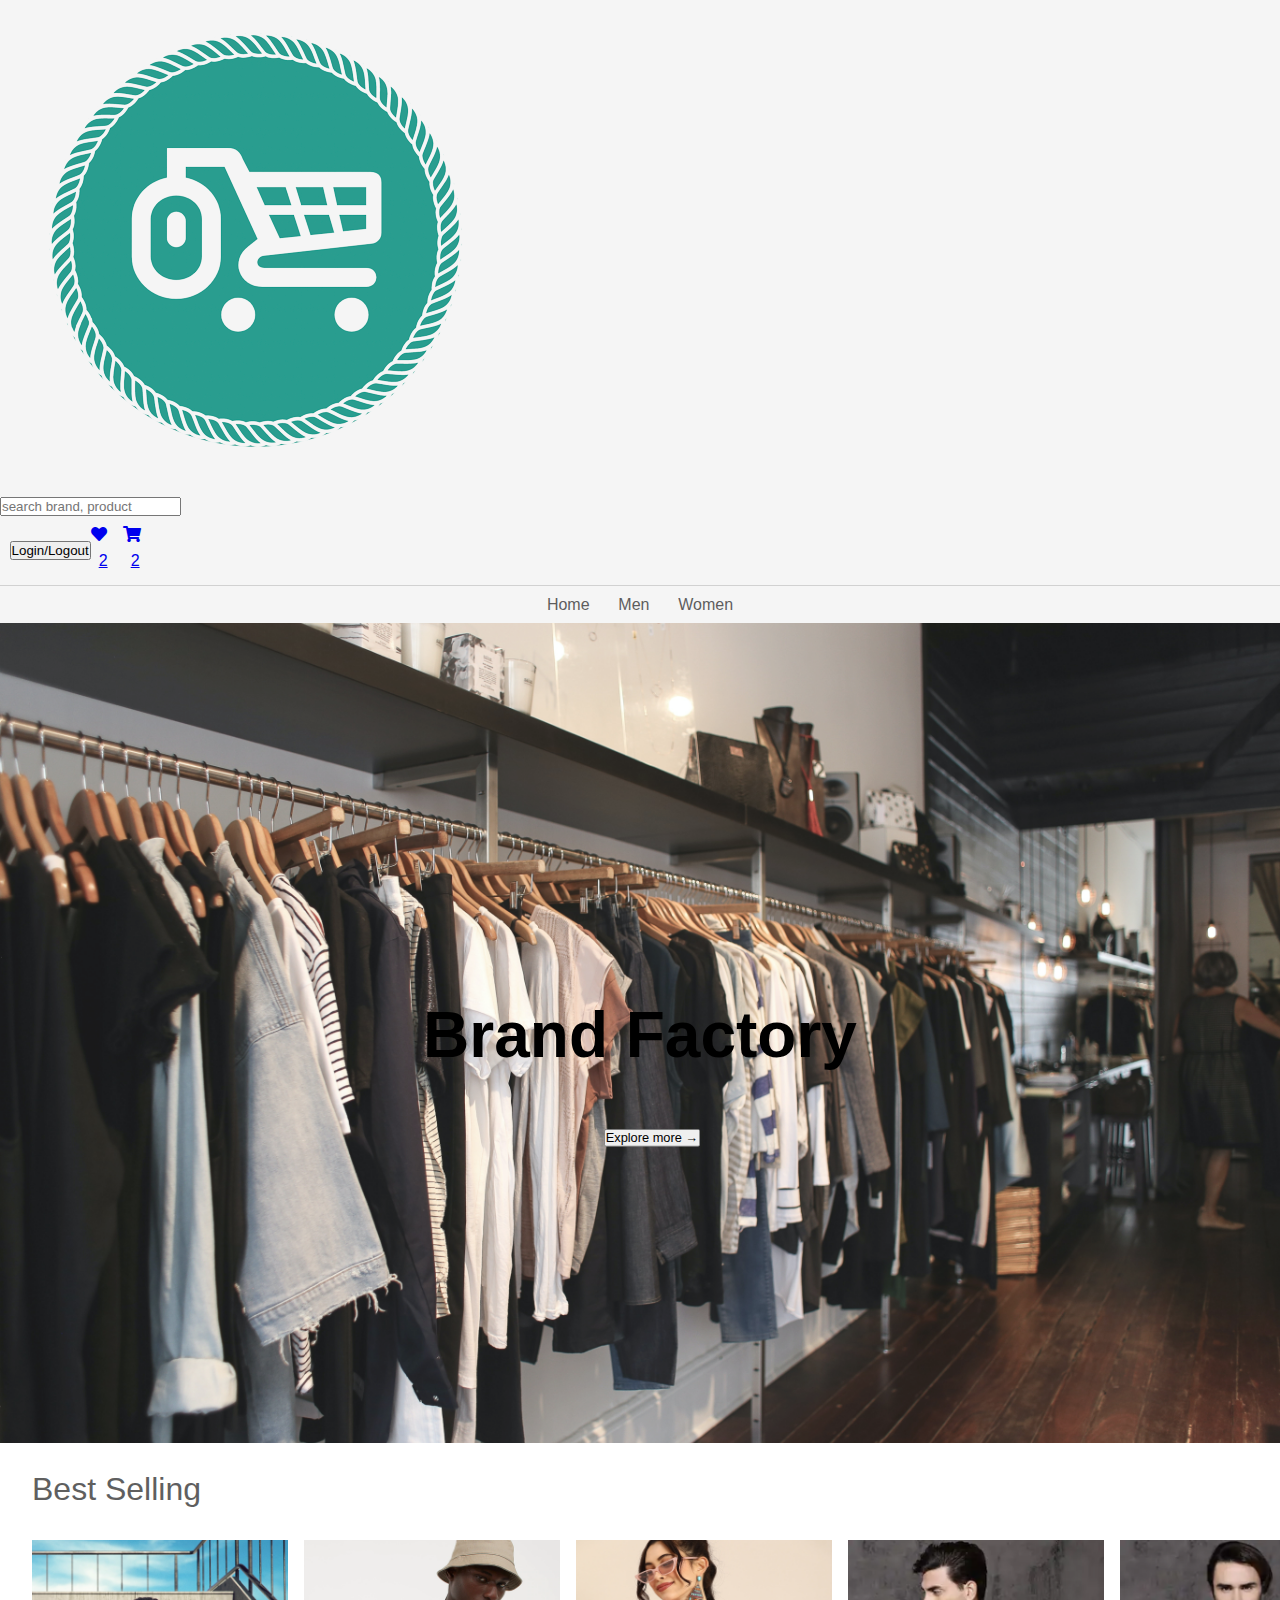
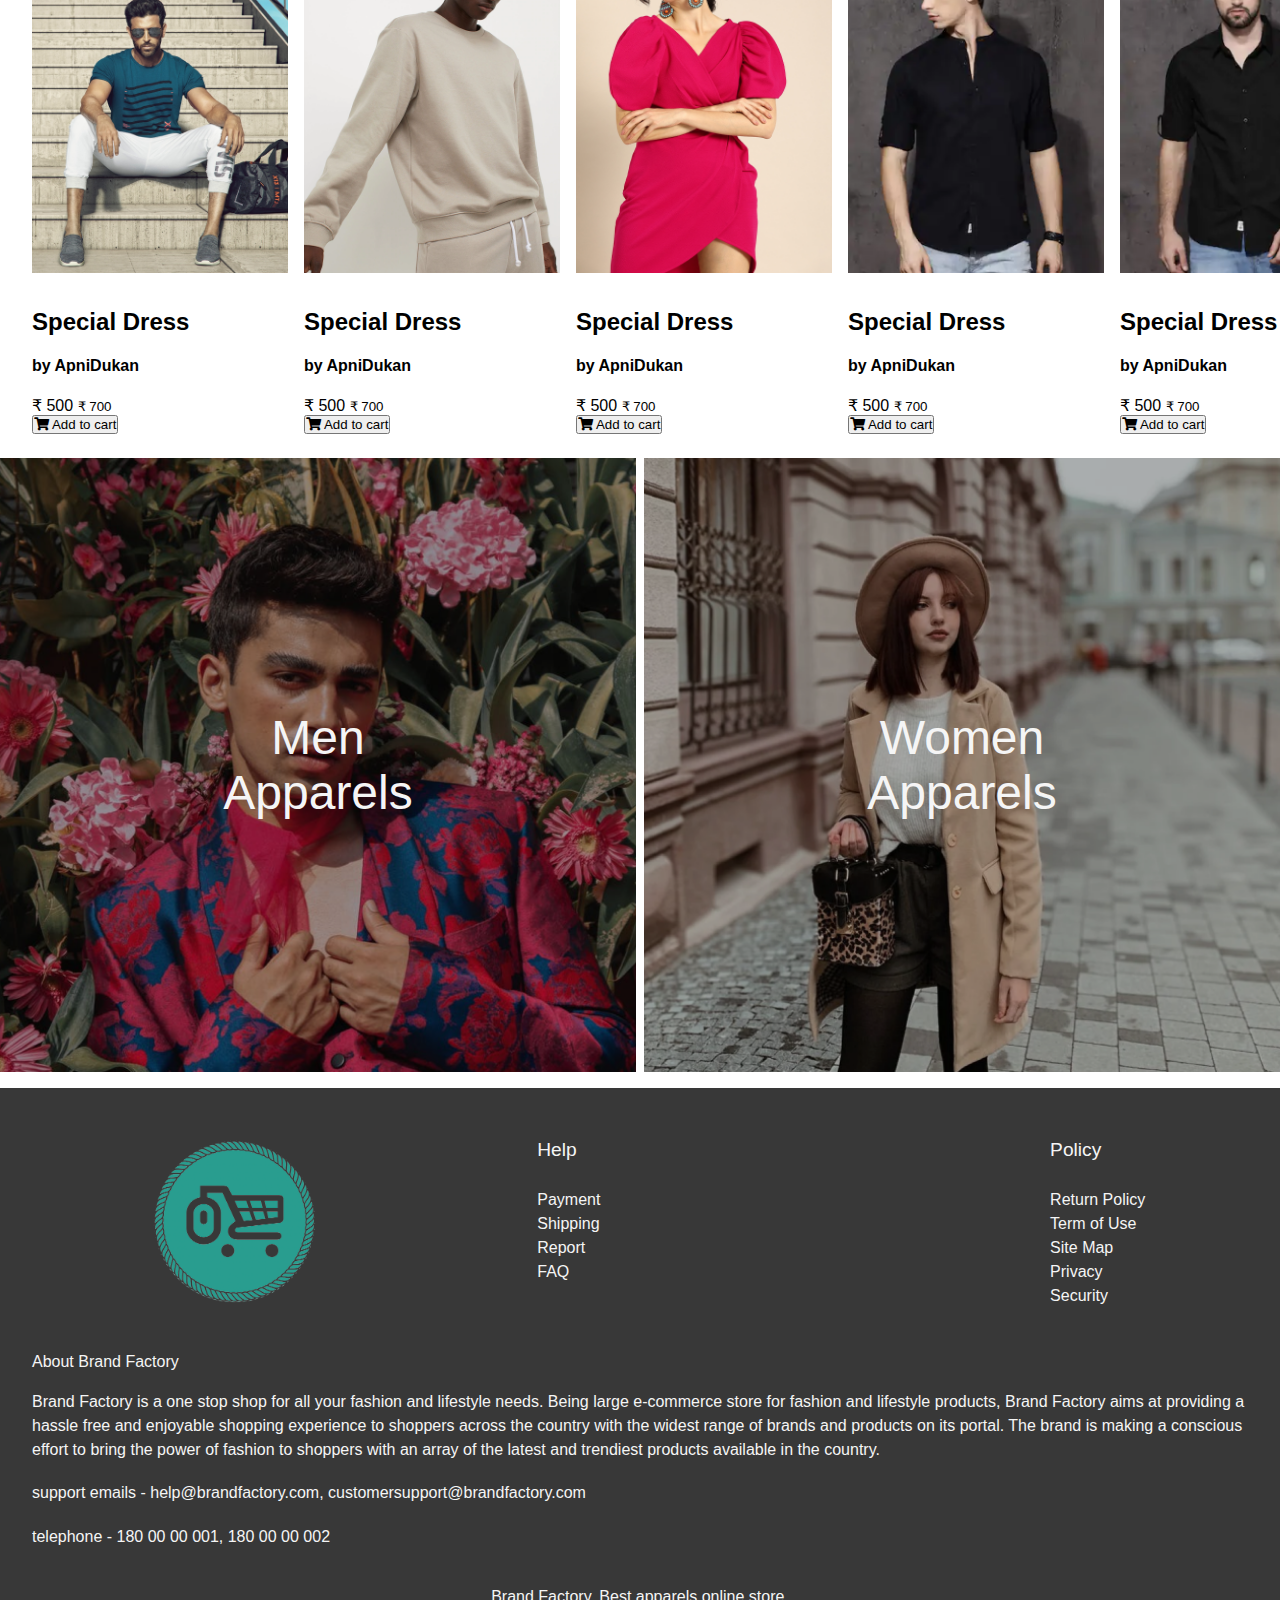
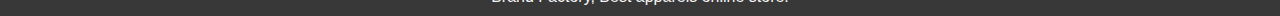
<file: index.html>
<!DOCTYPE html>
<html lang="en">
<head>
    <meta charset="UTF-8">
    <meta http-equiv="X-UA-Compatible" content="IE=edge">
    <meta name="viewport" content="width=device-width, initial-scale=1.0">
    <title>Brand Factory</title>
    <link rel="stylesheet" href="https://comp-ui.netlify.app/components/button/button.css">
    <link rel="stylesheet" href="https://comp-ui.netlify.app/components/badge/badge.css">
    <link rel="stylesheet" href="https://comp-ui.netlify.app/components/card/card.css">
    <link rel="shortcut icon" href="./img/brand-logo.png" />
    <link rel="stylesheet" href="https://cdnjs.cloudflare.com/ajax/libs/font-awesome/5.15.4/css/all.min.css" integrity="sha512-1ycn6IcaQQ40/MKBW2W4Rhis/DbILU74C1vSrLJxCq57o941Ym01SwNsOMqvEBFlcgUa6xLiPY/NS5R+E6ztJQ==" crossorigin="anonymous" referrerpolicy="no-referrer" />
    <link rel="stylesheet" href="https://comp-ui.netlify.app/components/navigation/navigation.css">
    <link rel="stylesheet" href="./styles/index.css">

</head>
<body>
    
    <nav class="navbar">
        
    </nav>

    <header class="hero-section">
        <div class="content">
            <img src="./img/hero2.jpg" class="hero-img" alt="hero img">
            <div class="centered brand-name">Brand Factory</div>
            <a href="./product.html">
                <button class="btn success centered-btn">Explore more &rarr;</button>
            </a>
        </div>
    </header>

    <section class="product">
        <h2 class="product-category">Best Selling</h2>
        <div class="product-container">
            <div class="card">
                <img class="card-img" src="./img/card2.png" alt="img"/>
                <div class="card-details">
                    <div class="name">
                    <h2 class="name-heading">Special Dress</h2>
                    <h4 class="name-sub-heading">by ApniDukan</h4>
                    </div>
                    <p class="price">&#x20B9 500
                        <small class="text-striked">&#x20B9 700</small> 
                    </p>
                    <button class="btn btn-icon success-icon cart">
                        <i class="fas fa-shopping-cart"></i>
                        <span>Add to cart</span>
                    </button>
                </div>
            </div>
            <div class="card">
                <img class="card-img" src="./img/card3.png" alt="img"/>
                <div class="card-details">
                    <div class="name">
                    <h2 class="name-heading">Special Dress</h2>
                    <h4 class="name-sub-heading">by ApniDukan</h4>
                    </div>
                    <p class="price">&#x20B9 500
                        <small class="text-striked">&#x20B9 700</small>
                    </p>
                    <button class="btn btn-icon success-icon cart">
                        <i class="fas fa-shopping-cart"></i>
                        <span>Add to cart</span>
                    </button>
                </div>
            </div>
            <div class="card">
                <img class="card-img" src="./img/card4.png" alt="img"/>
                <div class="card-details">
                    <div class="name">
                    <h2 class="name-heading">Special Dress</h2>
                    <h4 class="name-sub-heading">by ApniDukan</h4>
                    </div>
                    <p class="price">&#x20B9 500
                        <small class="text-striked">&#x20B9 700</small>
                    </p>
                    <button class="btn btn-icon success-icon cart">
                        <i class="fas fa-shopping-cart"></i>
                        <span>Add to cart</span>
                    </button>
                </div>
            </div>
            <div class="card">
                <img class="card-img" src="./img/card5.png" alt="img"/>
                <div class="card-details">
                    <div class="name">
                    <h2 class="name-heading">Special Dress</h2>
                    <h4 class="name-sub-heading">by ApniDukan</h4>
                    </div>
                    <p class="price">&#x20B9 500
                        <small class="text-striked">&#x20B9 700</small>
                    </p>
                    <button class="btn btn-icon success-icon cart">
                        <i class="fas fa-shopping-cart"></i>
                        <span>Add to cart</span>
                    </button>
                </div>
            </div>
            <div class="card">
                <img class="card-img" src="./img/card6.png" alt="img"/>
                <div class="card-details">
                    <div class="name">
                    <h2 class="name-heading">Special Dress</h2>
                    <h4 class="name-sub-heading">by ApniDukan</h4>
                    </div>
                    <p class="price">&#x20B9 500
                        <small class="text-striked">&#x20B9 700</small>
                    </p>
                    <button class="btn btn-icon success-icon cart">
                        <i class="fas fa-shopping-cart"></i>
                        <span>Add to cart</span>
                    </button>
                </div>
            </div>
            <div class="card">
                <img class="card-img" src="./img/card7.png" alt="img"/>
                <div class="card-details">
                    <div class="name">
                    <h2 class="name-heading">Special Dress</h2>
                    <h4 class="name-sub-heading">by ApniDukan</h4>
                    </div>
                    <p class="price">&#x20B9 500
                        <small class="text-striked">&#x20B9 700</small>
                    </p>
                    <button class="btn btn-icon success-icon cart">
                        <i class="fas fa-shopping-cart"></i>
                        <span>Add to cart</span>
                    </button>
                </div>
            </div>
            <div class="card">
                <img class="card-img" src="./img/card7.png" alt="img"/>
                <div class="card-details">
                    <div class="name">
                    <h2 class="name-heading">Special Dress</h2>
                    <h4 class="name-sub-heading">by ApniDukan</h4>
                    </div>
                    <p class="price">&#x20B9 500
                        <small class="text-striked">&#x20B9 700</small>
                    </p>
                    <button class="btn btn-icon success-icon cart">
                        <i class="fas fa-shopping-cart"></i>
                        <span>Add to cart</span>
                    </button>
                </div>
            </div>
        </div>																																													
    </section>

    <section class="collection-container">
        <a href="./product.html" class="collection">
            <img src="img/men-collection.png" alt="men img">
            <p class="collection-title">Men <br> Apparels</p>
        </a>
        <a href="./product.html" class="collection">
            <img src="img/women-collection.png" alt="women img">
            <p class="collection-title">Women <br> Apparels</p>
        </a>
    </section>

    <footer class="footer"></footer>

    <script src="./scripts/nav.js"></script>
    <script src="./scripts/footer.js"></script>
</body>
</html>
</file>
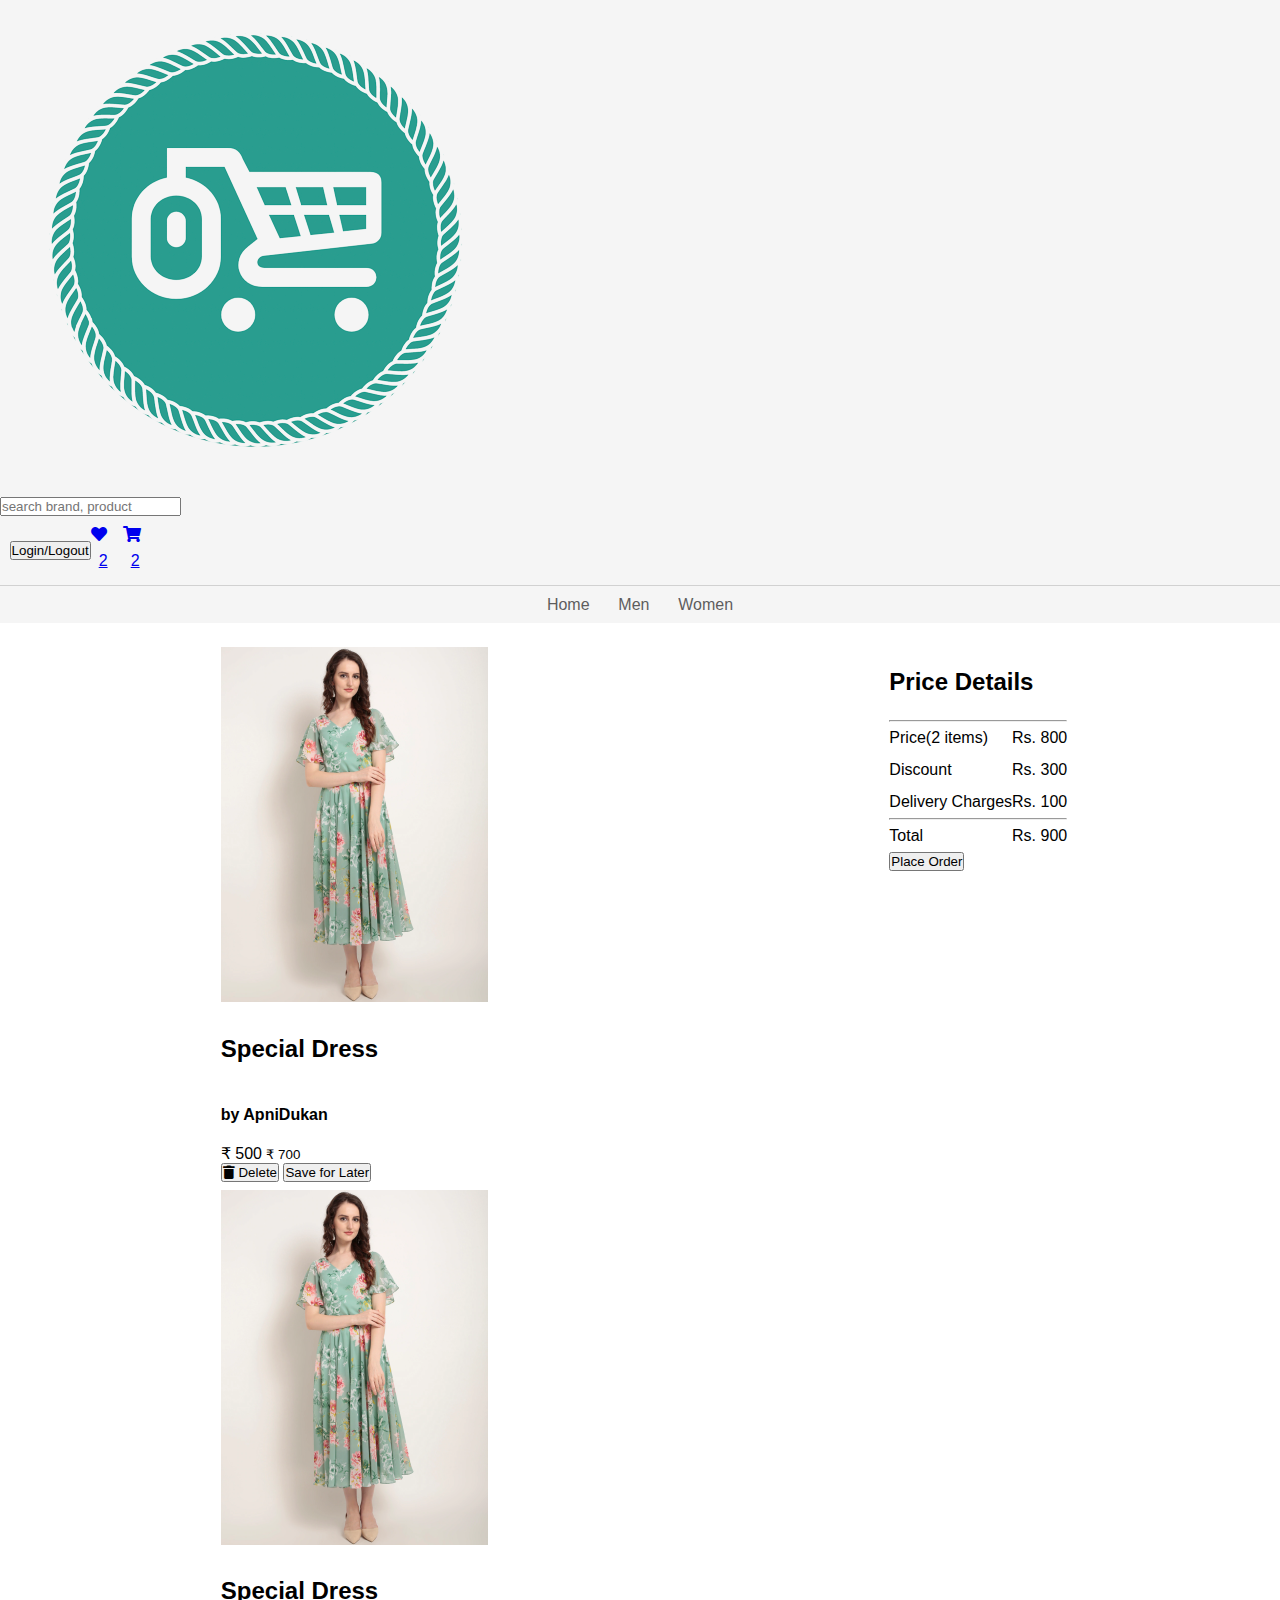
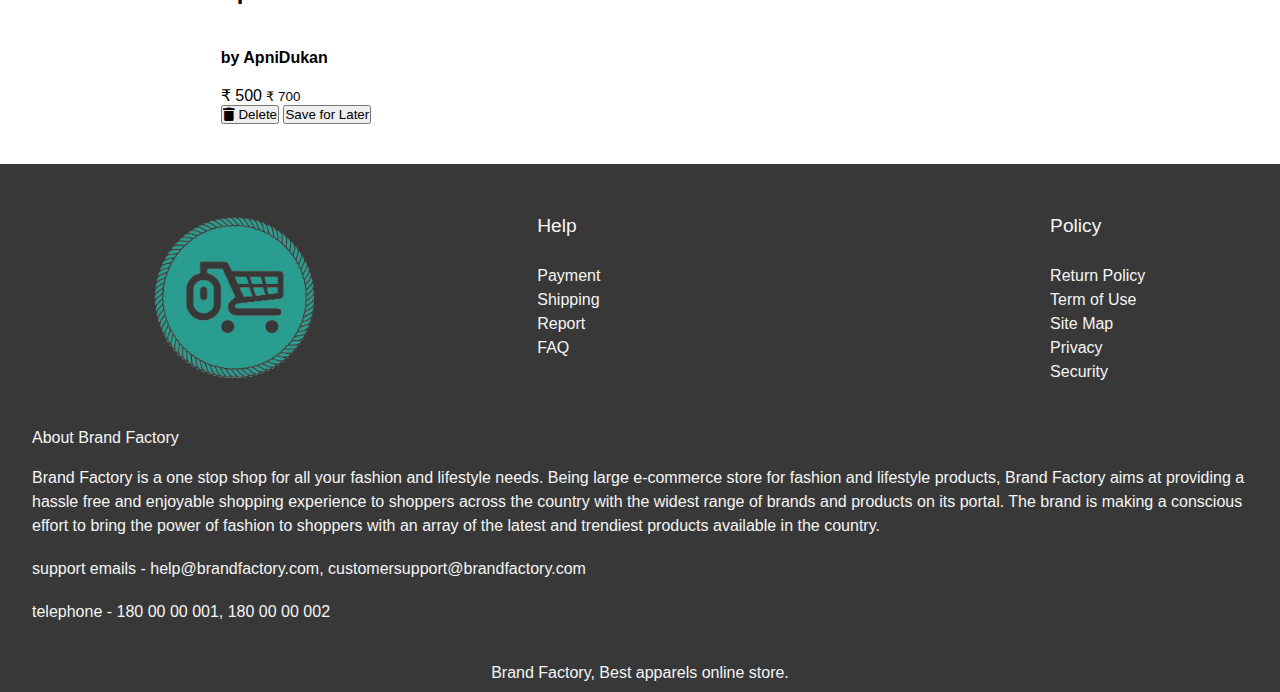
<file: cart.html>
<!DOCTYPE html>
<html lang="en">
<head>
    <meta charset="UTF-8">
    <meta http-equiv="X-UA-Compatible" content="IE=edge">
    <meta name="viewport" content="width=device-width, initial-scale=1.0">
    <title>Cart </title>
    <link rel="shortcut icon" href="./img/brand-logo.png" />
    <link rel="stylesheet" href="https://comp-ui.netlify.app/components/button/button.css">
    <link rel="stylesheet" href="https://comp-ui.netlify.app/components/badge/badge.css">
    <link rel="stylesheet" href="https://comp-ui.netlify.app/components/card/card.css">
    <link rel="stylesheet" href="https://cdnjs.cloudflare.com/ajax/libs/font-awesome/5.15.4/css/all.min.css" integrity="sha512-1ycn6IcaQQ40/MKBW2W4Rhis/DbILU74C1vSrLJxCq57o941Ym01SwNsOMqvEBFlcgUa6xLiPY/NS5R+E6ztJQ==" crossorigin="anonymous" referrerpolicy="no-referrer" />
    <link rel="stylesheet" href="https://comp-ui.netlify.app/components/navigation/navigation.css">
    <link rel="stylesheet" href="./styles/cart.css">
</head>
<body>
    <nav class="navbar"></nav>
    
    <div class="cart-container">
        <div class="item-container">
            <div class="card-horizontal-container">
                <div class="card-horizontal">
                    <div class="card-col">
                        <img class="card-horizontal-img" src="./img/card1.png" alt="img"/>
                    </div>
                    <div class="card-col">
                        <div class="card-details">
                            <div class="name">
                            <h2 class="name-heading">Special Dress</h2>
                            <h4 class="name-sub-heading">by ApniDukan</h4>
                            </div>
                            <p class="price">&#x20B9 500
                                <small class="text-striked">&#x20B9 700</small>
                            </p>
                            <a href=""><button class="btn btn-icon success-icon danger-icon cart">
                                <i class="fas fa-trash"></i>
                                <span>Delete</span>
                            </button></a>
                            <a href=""><button class="btn btn-icon success-icon cart">
                                <span>Save for Later</span>
                            </button></a>
                        </div>
                    </div>
                </div>
            </div>																					
            <div class="card-horizontal-container">
                <div class="card-horizontal">
                    <div class="card-col">
                        <img class="card-horizontal-img" src="./img/card1.png" alt="img"/>
                    </div>
                    <div class="card-col">
                        <div class="card-details">
                            <div class="name">
                            <h2 class="name-heading">Special Dress</h2>
                            <h4 class="name-sub-heading">by ApniDukan</h4>
                            </div>
                            <p class="price">&#x20B9 500
                                <small class="text-striked">&#x20B9 700</small>
                            </p>
                            <a href=""><button class="btn btn-icon success-icon danger-icon cart">
                                <i class="fas fa-trash"></i>
                                <span>Delete</span>
                            </button></a>
                            <a href=""><button class="btn btn-icon success-icon cart">
                                <span>Save for Later</span>
                            </button></a>
                        </div>
                    </div>
                </div>
            </div>																			
        </div>
        <div class="checkout-container">
            <div class="card-container">
                <div class="card">
                    <div class="card-details">
                        <div class="name">
                        <h2 class="name-heading">Price Details</h2><hr>
                        </div>
                        <div class="item-price">
                            <p>Price(2 items)</p>
                            <p>Rs. 800</p>
                        </div>
                        <div class="item-price">
                            <p>Discount</p>
                            <p>Rs. 300</p>
                        </div>
                        <div class="item-price">
                            <p>Delivery Charges</p>
                            <p>Rs. 100</p>
                        </div>
                        <hr>
                        <div class="item-price">
                            <p>Total</p>
                            <p>Rs. 900</p>
                        </div>
                        <button class="btn btn-icon success-icon cart">
                            <i class="fa-solid fa-circle-info"></i>
                            <span>Place Order</span>
                        </button>
                    </div>
                </div>
            </div>																				
        </div>
    </div>

    <footer class="footer"></footer>
    
    <script src="./scripts/nav.js"></script>
    <script src="./scripts/footer.js"></script>
</body>
</html>
</file>
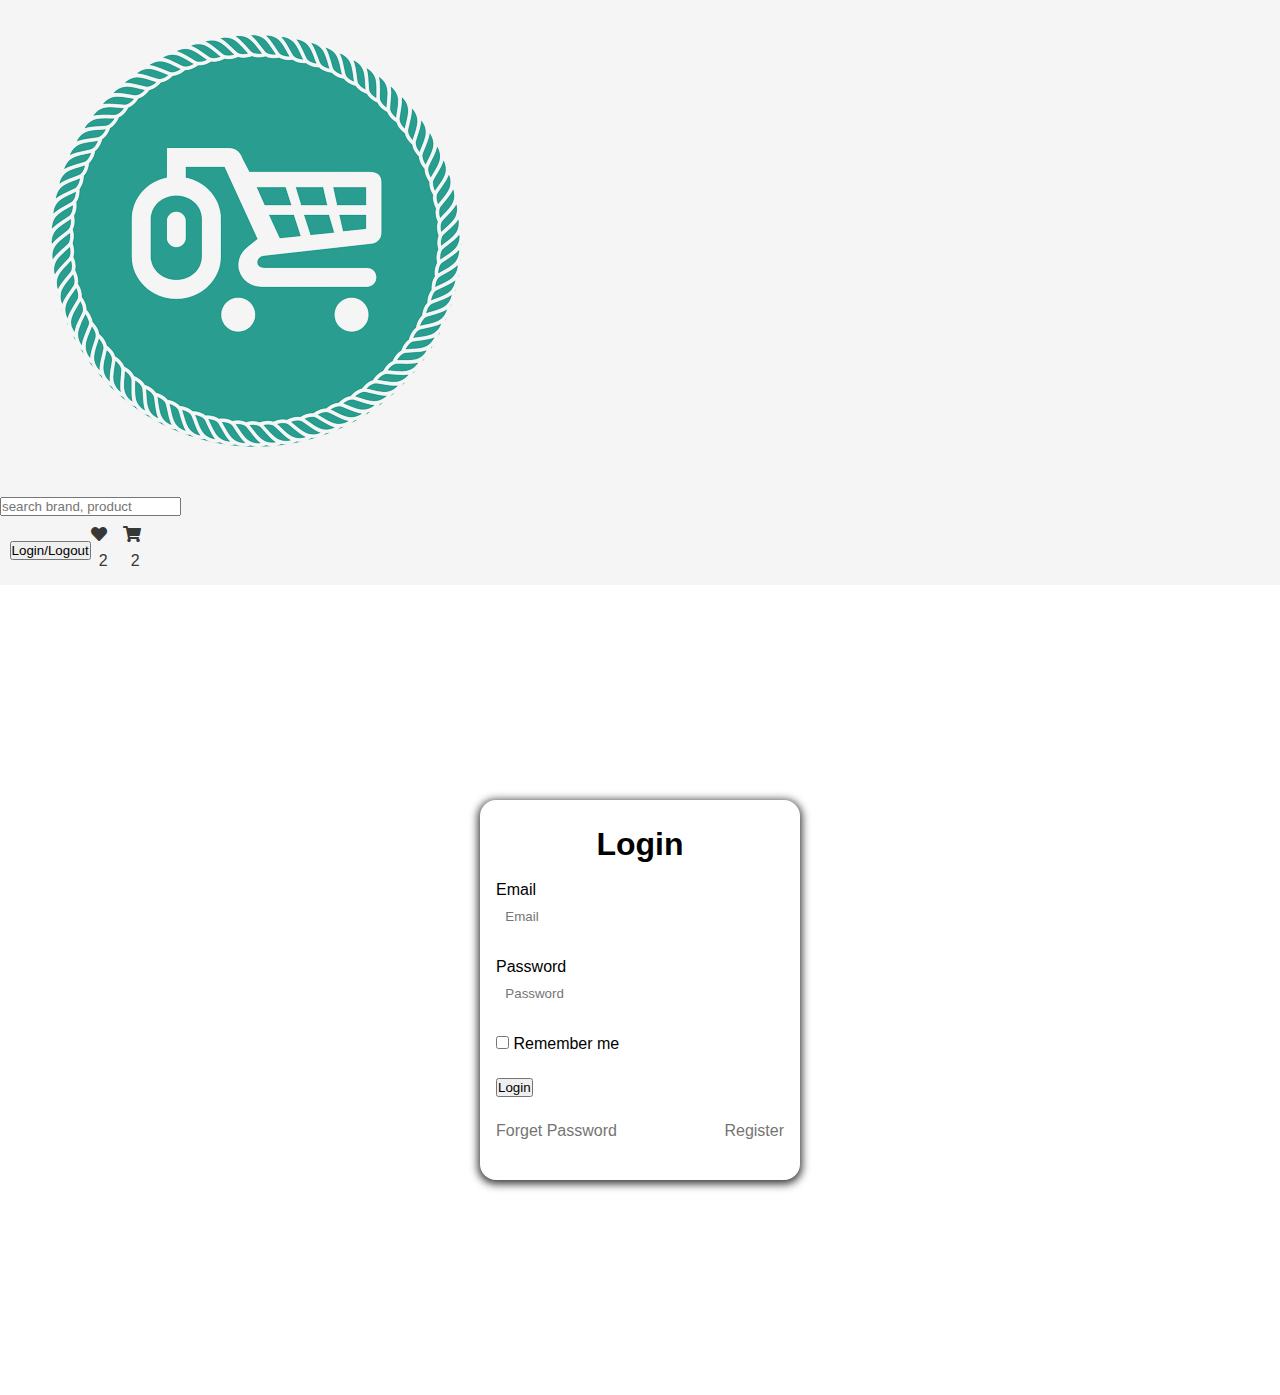
<file: login.html>
<!DOCTYPE html>
<html lang="en">
<head>
    <meta charset="UTF-8">
    <meta http-equiv="X-UA-Compatible" content="IE=edge">
    <meta name="viewport" content="width=device-width, initial-scale=1.0">
    <title>Login</title>
    <link rel="shortcut icon" href="./img/brand-logo.png" />
    <link rel="stylesheet" href="https://comp-ui.netlify.app/components/button/button.css">
    <link rel="stylesheet" href="https://comp-ui.netlify.app/components/badge/badge.css">
    <link rel="stylesheet" href="https://comp-ui.netlify.app/components/card/card.css">
    <link rel="stylesheet" href="https://cdnjs.cloudflare.com/ajax/libs/font-awesome/5.15.4/css/all.min.css" integrity="sha512-1ycn6IcaQQ40/MKBW2W4Rhis/DbILU74C1vSrLJxCq57o941Ym01SwNsOMqvEBFlcgUa6xLiPY/NS5R+E6ztJQ==" crossorigin="anonymous" referrerpolicy="no-referrer" />
    <link rel="stylesheet" href="https://comp-ui.netlify.app/components/navigation/navigation.css">
    <link rel="stylesheet" href="https://comp-ui.netlify.app/components/input/input.html">
    <link rel="stylesheet" href="./styles/login.css">
</head>
<body>
    <nav class="navbar"></nav>
        <div class="login-container">
            <div class="login-card">
                <div class="login-card-header">
                    <h1 class="login-card-title">Login</h1>
                </div>
                <div class="login-card-body">
                    <form class="login-form">																			
                        <div class="login-form-group">
                            <label for="email">Email</label><br>
                            <input class="input" type="email" name="email" placeholder="Email" required>
                        </div>
                        <div class="login-form-group">
                            <label for="password">Password</label><br>
                            <input class="input" type="password" name="password" placeholder="Password" required>
                        </div>
                        <div class="login-form-checkbox">
                            <input type="checkbox">
                            <label for="remember">Remember me</label><br>
                        </div>
                        <div class="login-form-group">
                            <button type="submit" class="btn success login-btn">Login</button>
                        </div>
                        <div class="login-form-group form-link">
                            <a href="./signup.html">Forget Password</a>
                            <a href="./signup.html">Register</a>
                        </div>
                    </form>
                </div>
            </div>
        </div>
    <script src="./scripts/nav.js"></script>
</body>
</html>
</file>
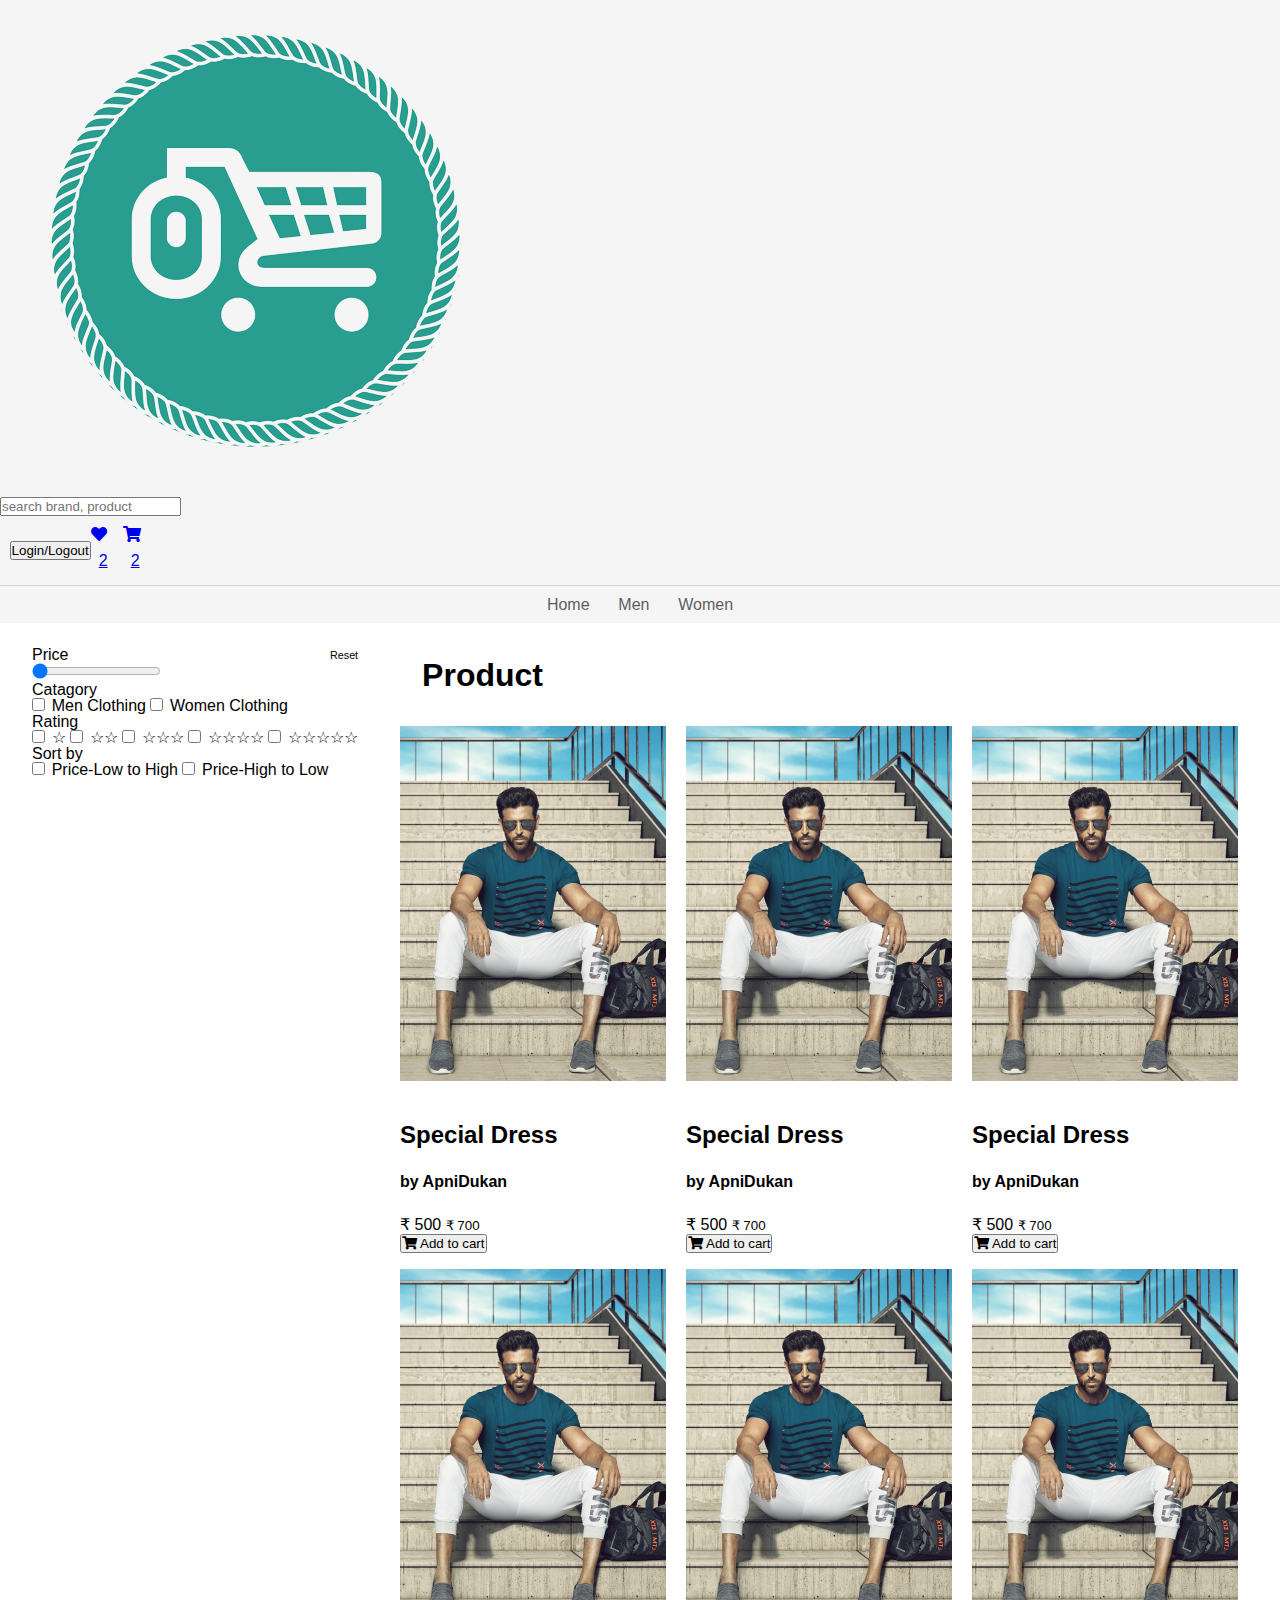
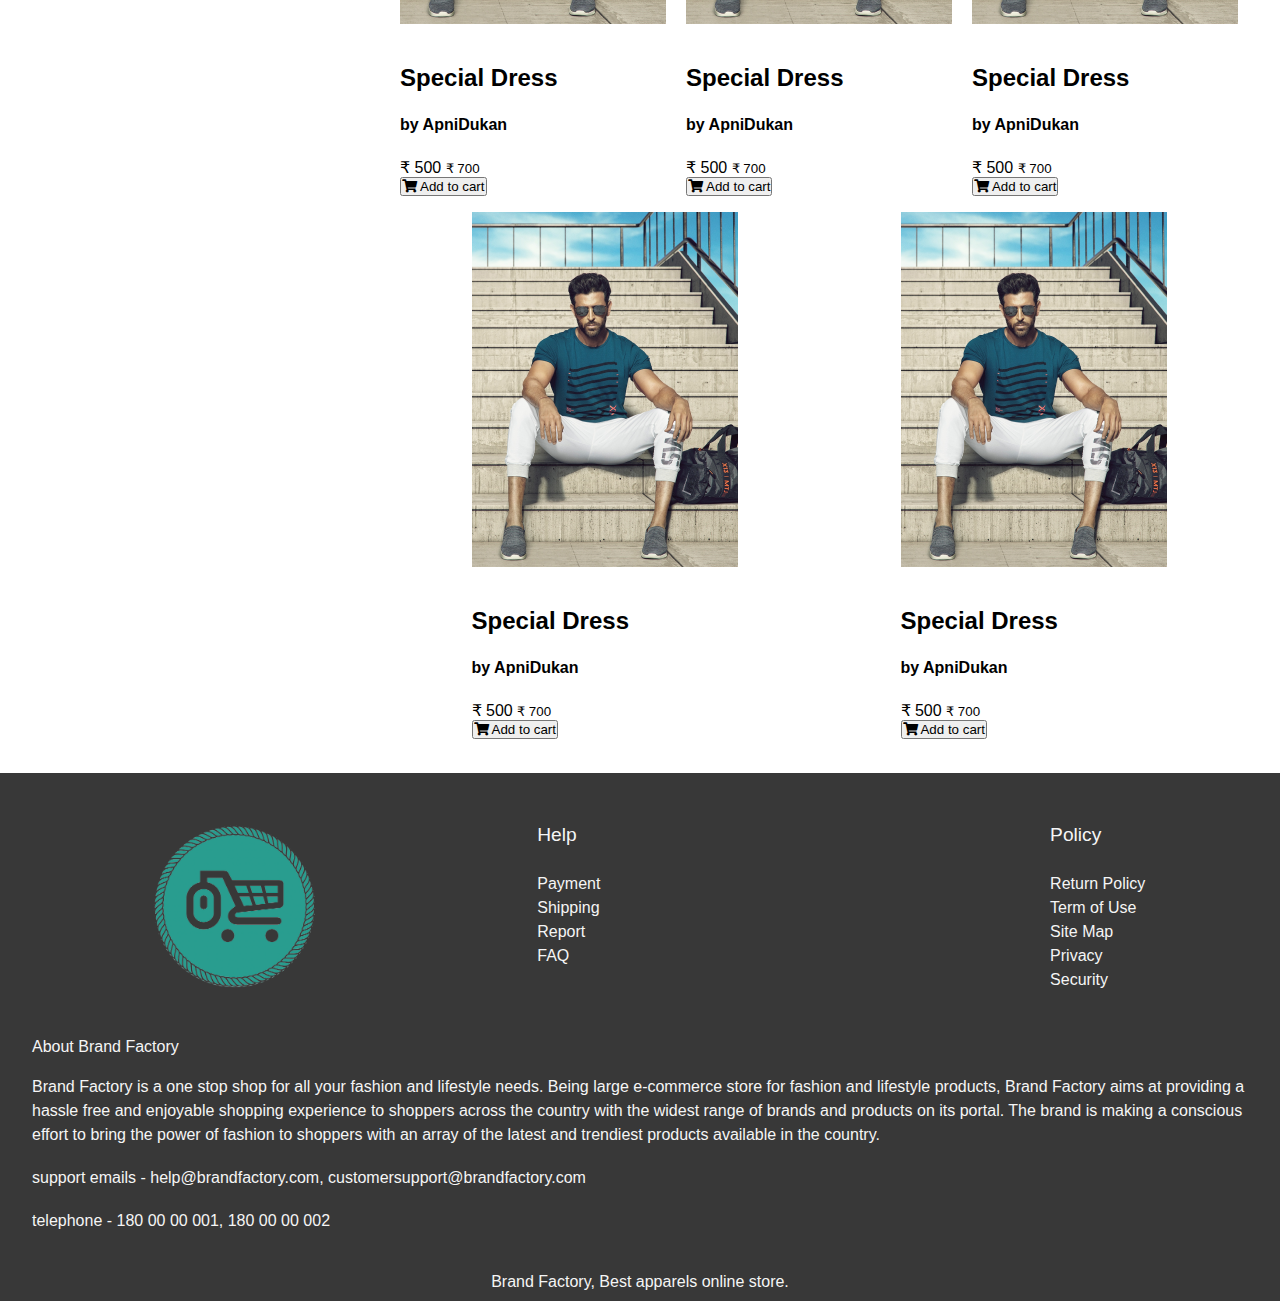
<file: product.html>
<!DOCTYPE html>
<html lang="en">
<head>
    <meta charset="UTF-8">
    <meta http-equiv="X-UA-Compatible" content="IE=edge">
    <meta name="viewport" content="width=device-width, initial-scale=1.0">
    <title>Product</title>
    <link rel="shortcut icon" href="./img/brand-logo.png" />
    <link rel="stylesheet" href="https://comp-ui.netlify.app/components/badge/badge.css">
    <link rel="stylesheet" href="https://comp-ui.netlify.app/components/button/button.css">
    <link rel="stylesheet" href="https://comp-ui.netlify.app/components/navigation/navigation.css">
    <link rel="stylesheet" href="https://comp-ui.netlify.app/components/card/card.css">
    <link rel="stylesheet" href="https://comp-ui.netlify.app/components/list/list.css">
    <link rel="stylesheet" href="https://comp-ui.netlify.app/components/slider/slider.css">
    <link rel="stylesheet" href="https://cdnjs.cloudflare.com/ajax/libs/font-awesome/5.15.4/css/all.min.css" integrity="sha512-1ycn6IcaQQ40/MKBW2W4Rhis/DbILU74C1vSrLJxCq57o941Ym01SwNsOMqvEBFlcgUa6xLiPY/NS5R+E6ztJQ==" crossorigin="anonymous" referrerpolicy="no-referrer" />
    <link rel="stylesheet" href="./styles/product.css">
</head>
<body>
    
    <nav class="navbar"></nav>

    <div class="content-container">
        <aside class="filter">
            <ul class="list">
                <div class="list-heading">
                    <span>Price</span>
                    <span><h6 class="reset-btn">Reset</h6></span>
                </div>
                <label for="slider">
                    <input class="filter-slider" type="range" min="5" max="100" value="1">
                </label>
                <div class="list-heading">
                    <span>Catagory</span>
                </div>
                <label class="list-label" for="checkbox1">
                    <input class="checkbox" type="checkbox" />Men Clothing
                </label>
                <label class="list-label" for="checkbox2">
                    <input class="checkbox" type="checkbox" />Women Clothing
                </label>

                <div class="list-heading">
                    <span>Rating</span>
                </div>
                <label class="list-label" for="checkbox1">
                    <input class="checkbox" type="checkbox" />☆
                </label>
                <label class="list-label" for="checkbox2">
                    <input class="checkbox" type="checkbox" />☆☆
                </label>
                <label class="list-label" for="checkbox2">
                    <input class="checkbox" type="checkbox" />☆☆☆
                </label>
                <label class="list-label" for="checkbox2">
                    <input class="checkbox" type="checkbox" />☆☆☆☆
                </label>
                <label class="list-label" for="checkbox2">
                    <input class="checkbox" type="checkbox" />☆☆☆☆☆
                </label>

                <div class="list-heading">
                    <span>Sort by</span>
                </div>
                <label class="list-label" for="checkbox1">
                    <input class="checkbox" type="checkbox" />Price-Low to High
                </label>
                <label class="list-label" for="checkbox2">
                    <input class="checkbox" type="checkbox" />Price-High to Low
                </label>
            </ul>
            
        </aside>
        <main class="product-container">
            <div class="product-heading">
                <h1>Product</h1>
            </div>
            <div class="card-container">
                <div class="card">
                    <img class="card-img" src="./img/card2.png" alt="img"/>
                    <div class="card-details">
                        <div class="name">
                        <h2 class="name-heading">Special Dress</h2>
                        <h4 class="name-sub-heading">by ApniDukan</h4>
                        </div>
                        <p class="price">&#x20B9 500
                            <small class="text-striked">&#x20B9 700</small>
                        </p>
                        <button class="btn btn-icon success-icon cart">
                            <i class="fas fa-shopping-cart"></i>
                            <span>Add to cart</span>
                        </button>
                    </div>
                </div>
                <div class="card">
                    <img class="card-img" src="./img/card2.png" alt="img"/>
                    <div class="card-details">
                        <div class="name">
                        <h2 class="name-heading">Special Dress</h2>
                        <h4 class="name-sub-heading">by ApniDukan</h4>
                        </div>
                        <p class="price">&#x20B9 500
                            <small class="text-striked">&#x20B9 700</small>
                        </p>
                        <button class="btn btn-icon success-icon cart">
                            <i class="fas fa-shopping-cart"></i>
                            <span>Add to cart</span>
                        </button>
                    </div>
                </div>
                <div class="card">
                    <img class="card-img" src="./img/card2.png" alt="img"/>
                    <div class="card-details">
                        <div class="name">
                        <h2 class="name-heading">Special Dress</h2>
                        <h4 class="name-sub-heading">by ApniDukan</h4>
                        </div>
                        <p class="price">&#x20B9 500
                            <small class="text-striked">&#x20B9 700</small>
                        </p>
                        <button class="btn btn-icon success-icon cart">
                            <i class="fas fa-shopping-cart"></i>
                            <span>Add to cart</span>
                        </button>
                    </div>
                </div>
                <div class="card">
                    <img class="card-img" src="./img/card2.png" alt="img"/>
                    <div class="card-details">
                        <div class="name">
                        <h2 class="name-heading">Special Dress</h2>
                        <h4 class="name-sub-heading">by ApniDukan</h4>
                        </div>
                        <p class="price">&#x20B9 500
                            <small class="text-striked">&#x20B9 700</small>
                        </p>
                        <button class="btn btn-icon success-icon cart">
                            <i class="fas fa-shopping-cart"></i>
                            <span>Add to cart</span>
                        </button>
                    </div>
                </div>
                <div class="card">
                    <img class="card-img" src="./img/card2.png" alt="img"/>
                    <div class="card-details">
                        <div class="name">
                        <h2 class="name-heading">Special Dress</h2>
                        <h4 class="name-sub-heading">by ApniDukan</h4>
                        </div>
                        <p class="price">&#x20B9 500
                            <small class="text-striked">&#x20B9 700</small>
                        </p>
                        <button class="btn btn-icon success-icon cart">
                            <i class="fas fa-shopping-cart"></i>
                            <span>Add to cart</span>
                        </button>
                    </div>
                </div>
                <div class="card">
                    <img class="card-img" src="./img/card2.png" alt="img"/>
                    <div class="card-details">
                        <div class="name">
                        <h2 class="name-heading">Special Dress</h2>
                        <h4 class="name-sub-heading">by ApniDukan</h4>
                        </div>
                        <p class="price">&#x20B9 500
                            <small class="text-striked">&#x20B9 700</small>
                        </p>
                        <button class="btn btn-icon success-icon cart">
                            <i class="fas fa-shopping-cart"></i>
                            <span>Add to cart</span>
                        </button>
                    </div>
                </div>
                <div class="card">
                    <img class="card-img" src="./img/card2.png" alt="img"/>
                    <div class="card-details">
                        <div class="name">
                        <h2 class="name-heading">Special Dress</h2>
                        <h4 class="name-sub-heading">by ApniDukan</h4>
                        </div>
                        <p class="price">&#x20B9 500
                            <small class="text-striked">&#x20B9 700</small>
                        </p>
                        <button class="btn btn-icon success-icon cart">
                            <i class="fas fa-shopping-cart"></i>
                            <span>Add to cart</span>
                        </button>
                    </div>
                </div>
                <div class="card">
                    <img class="card-img" src="./img/card2.png" alt="img"/>
                    <div class="card-details">
                        <div class="name">
                        <h2 class="name-heading">Special Dress</h2>
                        <h4 class="name-sub-heading">by ApniDukan</h4>
                        </div>
                        <p class="price">&#x20B9 500
                            <small class="text-striked">&#x20B9 700</small>
                        </p>
                        <button class="btn btn-icon success-icon cart">
                            <i class="fas fa-shopping-cart"></i>
                            <span>Add to cart</span>
                        </button>
                    </div>
                </div>
            </div>
        </main>
    </div>

    <footer class="footer"></footer>

    <script src="./scripts/nav.js"></script>
    <script src="./scripts/footer.js"></script>
</body>
</html>
</file>
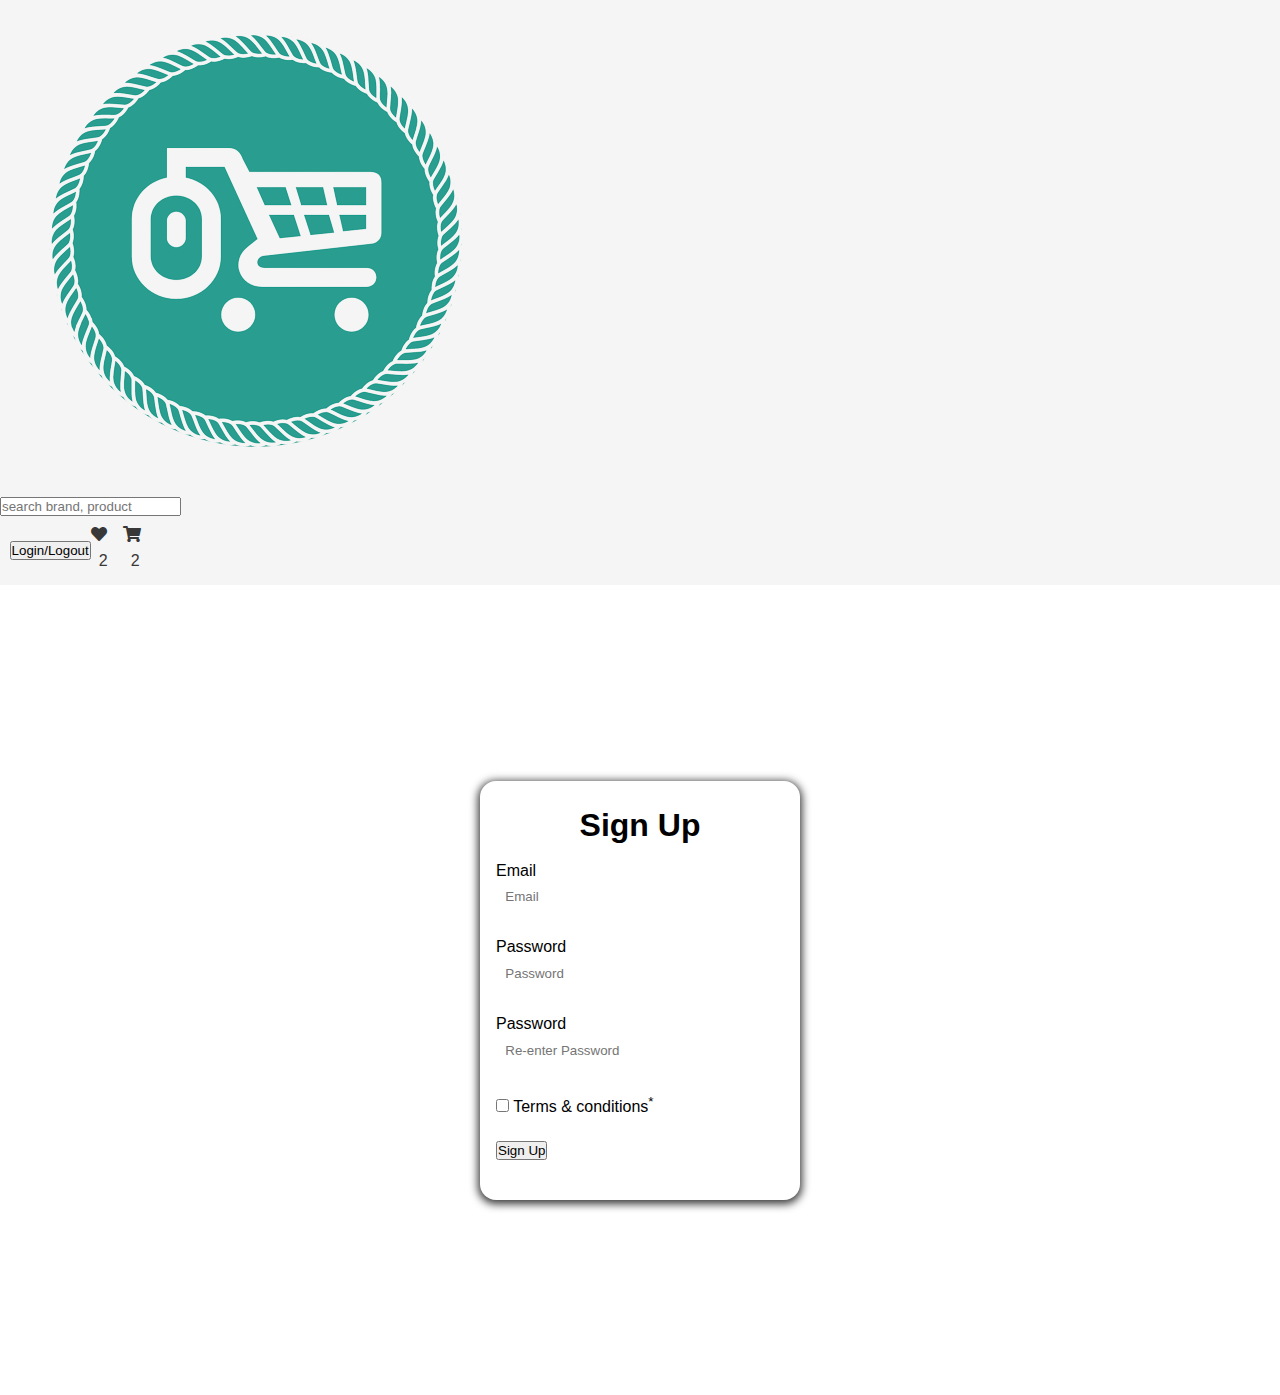
<file: signup.html>
<!DOCTYPE html>
<html lang="en">
<head>
    <meta charset="UTF-8">
    <meta http-equiv="X-UA-Compatible" content="IE=edge">
    <meta name="viewport" content="width=device-width, initial-scale=1.0">
    <title>Sign Up</title>
    <link rel="shortcut icon" href="./img/brand-logo.png" />
    <link rel="stylesheet" href="https://comp-ui.netlify.app/components/button/button.css">
    <link rel="stylesheet" href="https://comp-ui.netlify.app/components/badge/badge.css">
    <link rel="stylesheet" href="https://comp-ui.netlify.app/components/card/card.css">
    <link rel="stylesheet" href="https://cdnjs.cloudflare.com/ajax/libs/font-awesome/5.15.4/css/all.min.css" integrity="sha512-1ycn6IcaQQ40/MKBW2W4Rhis/DbILU74C1vSrLJxCq57o941Ym01SwNsOMqvEBFlcgUa6xLiPY/NS5R+E6ztJQ==" crossorigin="anonymous" referrerpolicy="no-referrer" />
    <link rel="stylesheet" href="https://comp-ui.netlify.app/components/navigation/navigation.css">
    <link rel="stylesheet" href="https://comp-ui.netlify.app/components/input/input.html">
    <link rel="stylesheet" href="./styles/login.css">
</head>
<body>
    <nav class="navbar"></nav>
        <div class="login-container">
            <div class="login-card">
                <div class="login-card-header">
                    <h1 class="login-card-title">Sign Up</h1>
                </div>
                <div class="login-card-body">
                    <form class="login-form">																			
                        <div class="login-form-group">
                            <label for="email">Email</label><br>
                            <input class="input" type="email" name="email" placeholder="Email" required>
                        </div>
                        <div class="login-form-group">
                            <label for="password">Password</label><br>
                            <input class="input" type="password" name="password" placeholder="Password" required>
                        </div>
                        <div class="login-form-group">
                            <label for="password">Password</label><br>
                            <input class="input" type="password" name="password" placeholder="Re-enter Password" required>
                        </div>
                        <div class="login-form-checkbox">
                            <input type="checkbox">
                            <label for="T&C">Terms & conditions<sup>*</sup></label><br>
                        </div>
                        <div class="login-form-group">
                            <button type="submit" class="btn success login-btn">Sign Up</button>
                        </div>
                    </form>
                </div>
            </div>
        </div>
    <script src="./scripts/nav.js"></script>
</body>
</html>
</file>
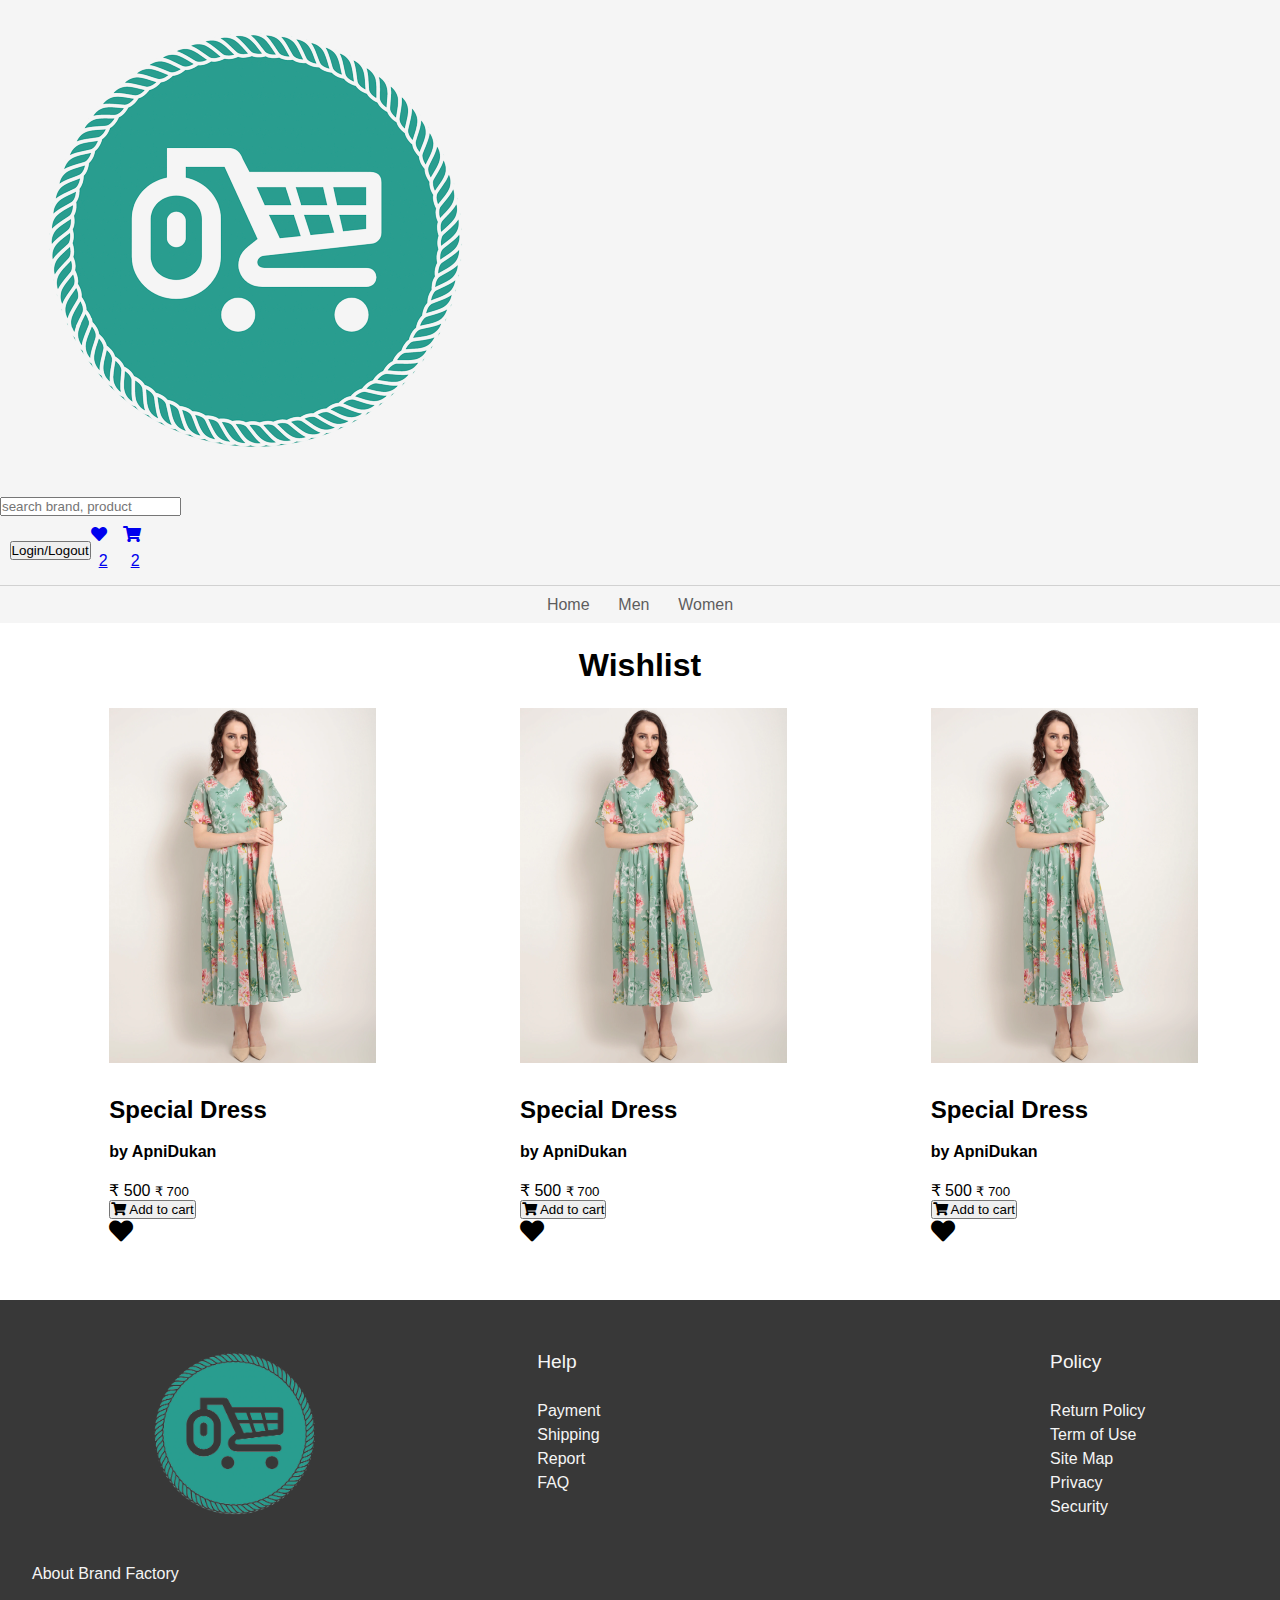
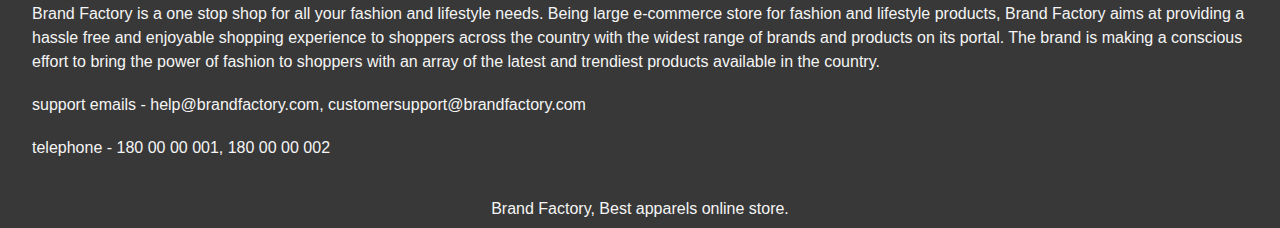
<file: whishlist.html>
<!DOCTYPE html>
<html lang="en">
<head>
    <meta charset="UTF-8">
    <meta http-equiv="X-UA-Compatible" content="IE=edge">
    <meta name="viewport" content="width=device-width, initial-scale=1.0">
    <title>Wishlist</title>
    <link rel="shortcut icon" href="./img/brand-logo.png" />
    <link rel="stylesheet" href="https://comp-ui.netlify.app/components/button/button.css">
    <link rel="stylesheet" href="https://comp-ui.netlify.app/components/badge/badge.css">
    <link rel="stylesheet" href="https://comp-ui.netlify.app/components/card/card.css">
    <link rel="stylesheet" href="https://cdnjs.cloudflare.com/ajax/libs/font-awesome/5.15.4/css/all.min.css" integrity="sha512-1ycn6IcaQQ40/MKBW2W4Rhis/DbILU74C1vSrLJxCq57o941Ym01SwNsOMqvEBFlcgUa6xLiPY/NS5R+E6ztJQ==" crossorigin="anonymous" referrerpolicy="no-referrer" />
    <link rel="stylesheet" href="https://comp-ui.netlify.app/components/navigation/navigation.css">
    <link rel="stylesheet" href="./styles/wishlist.css">
</head>
<body>

    <nav class="navbar"></nav>

    <div class="wishlist-container">
        <div class="wishlist-heading">
            <h1>Wishlist</h1>
        </div>
        <div class="wishlist-items-container">
            <div class="card-container">
                <div class="card">
                    <div class="card-below">
                        <img class="card-img" src="./img/card1.png" alt="img"/>
                        <div class="card-details">
                            <div class="name">
                            <h2 class="name-heading">Special Dress</h2>
                            <h4 class="name-sub-heading">by ApniDukan</h4>
                            </div>
                            <p class="price">&#x20B9 500
                                <small class="text-striked">&#x20B9 700</small>
                            </p>
                            <button class="btn btn-icon success-icon cart">
                                <i class="fas fa-shopping-cart"></i>
                                <span>Add to cart</span>
                            </button>
                        </div>
                    </div>
                    <div class="card-dismiss">
                        <i class="fas fa-heart btn-dismiss"></i>
                    </div>
                </div>																						
                <div class="card">
                    <div class="card-below">
                        <img class="card-img" src="./img/card1.png" alt="img"/>
                        <div class="card-details">
                            <div class="name">
                            <h2 class="name-heading">Special Dress</h2>
                            <h4 class="name-sub-heading">by ApniDukan</h4>
                            </div>
                            <p class="price">&#x20B9 500
                                <small class="text-striked">&#x20B9 700</small>
                            </p>
                            <button class="btn btn-icon success-icon cart">
                                <i class="fas fa-shopping-cart"></i>
                                <span>Add to cart</span>
                            </button>
                        </div>
                    </div>
                    <div class="card-dismiss">
                        <i class="fas fa-heart btn-dismiss"></i>
                    </div>
                </div>																						
                <div class="card">
                    <div class="card-below">
                        <img class="card-img" src="./img/card1.png" alt="img"/>
                        <div class="card-details">
                            <div class="name">
                            <h2 class="name-heading">Special Dress</h2>
                            <h4 class="name-sub-heading">by ApniDukan</h4>
                            </div>
                            <p class="price">&#x20B9 500
                                <small class="text-striked">&#x20B9 700</small>
                            </p>
                            <button class="btn btn-icon success-icon cart">
                                <i class="fas fa-shopping-cart"></i>
                                <span>Add to cart</span>
                            </button>
                        </div>
                    </div>
                    <div class="card-dismiss">
                        <i class="fas fa-heart btn-dismiss"></i>
                    </div>
                </div>																						
            </div>
        </div>
    </div>

    <footer class="footer"></footer>
    <script src="./scripts/nav.js"></script>
    <script src="./scripts/footer.js"></script>
</body>
</html>
</file>
<file: styles/index.css>
@import './nav.css';
@import './footer.css';

/* <---- Hero  -----> */

.content{
    position: relative;
    width: 100%;
}

.hero-img{
    width: 100%;
    height: calc(100vh - 5em);
    object-fit: cover;
    opacity: 0.9;
}

.brand-name{
    width: 100%;
    text-align: center;
}

.centered {
    position: absolute;
    font-size: 4em;
    font-weight: bold;
    color: var(--background-color);
    top: 50%;
    left: 50%;
    transform: translate(-50%, -50%);
}

.centered-btn{
    position: absolute;
    font-size: 1em;
    max-width: fit-content;
    top: 60%;
    left: 50%;
    transform: scale(0.8) translate(-50%, 50%);
}

/* <------ Product -------> */
.product{
    position: relative;
    overflow: hidden;
    padding: 1.5em 0;
}

.product-category{
    color: var(--primary-font-color);
    opacity: 0.8;
    padding: 0 1em;
    font-size: 2em;
    font-weight: 500;
    margin-bottom: 1em;
}

/* <--- Card ----> */

.product-container{
    width: 100%;
    height: fit-content;
    padding: 0 2em;
    display: flex;
    overflow-x: auto;
    scroll-behavior: smooth;
}

.name-heading, .name-sub-heading, .price, .text-striked{
    padding-top: 1.3em;
}
.card{
    height:fit-content;
}

.card{
    flex: 0 0 auto;
    width: 16em;
    margin-right: 1em;
}

.card-img{
    width: 100%;
    object-fit: content;
    aspect-ratio: 1/ 1.3;
}

/* <-----Collection------> */
.collection-container{
    width: 100%;
    display: grid;
    grid-template-columns: repeat(2, 1fr);
    grid-gap: 0.5em;
}

.collection{
    position: relative;
}

.collection img{
    width: 100%;
    height: 100%;
    object-fit: cover;
}

.collection p{
    position: absolute;
    top: 50%;
    left: 50%;
    transform: translate(-50%, -50%);
    text-align: center;
    color: var(--bg-color);
    font-size: 3em;
}
</file>
<file: styles/cart.css>
@import './nav.css';
@import './footer.css';

.name-heading, .name-sub-heading, .price, .text-striked{
    padding-top: 1.2em;
}

.card-horizontal-container{
    border-radius: 0.5em;
    margin: 0.5em;
}

.cart-container{
    display: flex;
    justify-content: space-around;
    padding: 1rem;
    flex-wrap: wrap;
}

.name-heading{
    padding-bottom: 1em;
}

.item-price{
    display: flex;
    justify-content: space-between;
    line-height: 2em;
}
</file>
<file: styles/login.css>
@import './nav.css';

.links-container{
    display: none;
}

.login-container{
    display: flex;
    flex-direction: column;
    justify-content: center;
    align-items: center;
    height: 90vh;
}

.login-card-title{
    font-size: 2em;
    font-weight: bold;
    margin: 0.5em auto;
    text-align: center;
}

.login-card{
    width: 20em;
    padding: 1em;
    line-height: 1.5em;
    border-radius: 1em;
    box-shadow: 0 0.1em 0.5em 0.1em var(--primary-font-color)
}

.login-form{
    line-height: 1.2em;

}
.login-form-group{
    margin: 1.5em 0;
}
.input{
    color: var(--primary-font-color);
    width: 100%;
    border-radius: 0.5em;
    border: 2px solid var(--success-background-color);
    padding: 0.7em;
    outline: none;
}

.form-link{
    display: flex;
    justify-content: space-between;
    opacity: 0.7;
}

a{
    text-decoration: none;
    color: var(--primary-font-color);
    transition: 0.5s;
}

.login-form-checkbox{
    margin: 0.5em 0;
}
</file>
<file: styles/product.css>
@import './footer.css';
@import './nav.css';


.content-container{
    display: flex;
    width: fit-content;
    padding: 0 1rem;
    margin: 1em 0;
}

.filter{
    min-width: fit-content;
    max-width: 25%;
    padding: 0.5em 0;
}

.filter-reset{
    display: flex;
    justify-content: space-between;
}

.list-heading{
    display: flex;
    justify-content: space-between;
    align-items: center;
}
.reset-btn{
    font-weight: 400;
    font-size: 0.5emem;
}

.checkbox{
    margin-right: 0.5em;
}

.list{
    line-height: 1em;
    padding: 0 1em;
}

.product-container{
    display:flex;
    flex-direction: column;
    width: 100%;
    margin: 0 0.5em 0 0.5em;
    padding: 0.1em 0;
}

.product-container > .card-container{
    display: flex;
    flex-wrap: wrap;
    padding: 0.5em 0.5rem;
    max-width: none;
    justify-content: space-around;
}

.name-heading, .name-sub-heading, .price, .text-striked{
    padding-top: 1.5em;
}

.card{
    flex-basis: 14em;
    margin: 0.5em;;
}

.card-img{
    object-fit: cover;
}

.product-heading{
    padding: 1em 2.5em;
}

@media (max-width: 600px) {
    .filter{
        display: none;
    }
}
</file>
<file: styles/wishlist.css>
@import './nav.css';
@import './footer.css';

.wishlist-container {
    width: 100%;
    margin: 0.5em auto;
    padding: 1em 0.5em;
    border: 0;
}

.card{
    max-width: 15em;
    margin: 0.5em;
}

.wishlist-heading {
    text-align: center;
}

.wishlist-items-container > .card-container{
    display: flex;
    flex-wrap: wrap;
    padding: 1em;
    max-width: none;
    justify-content: space-around;
}

.name-heading, .name-sub-heading, .price, .text-striked{
    padding-top: 1.2em;
}

.btn-dismiss{
    font-size: 1.5em;
}
</file>
